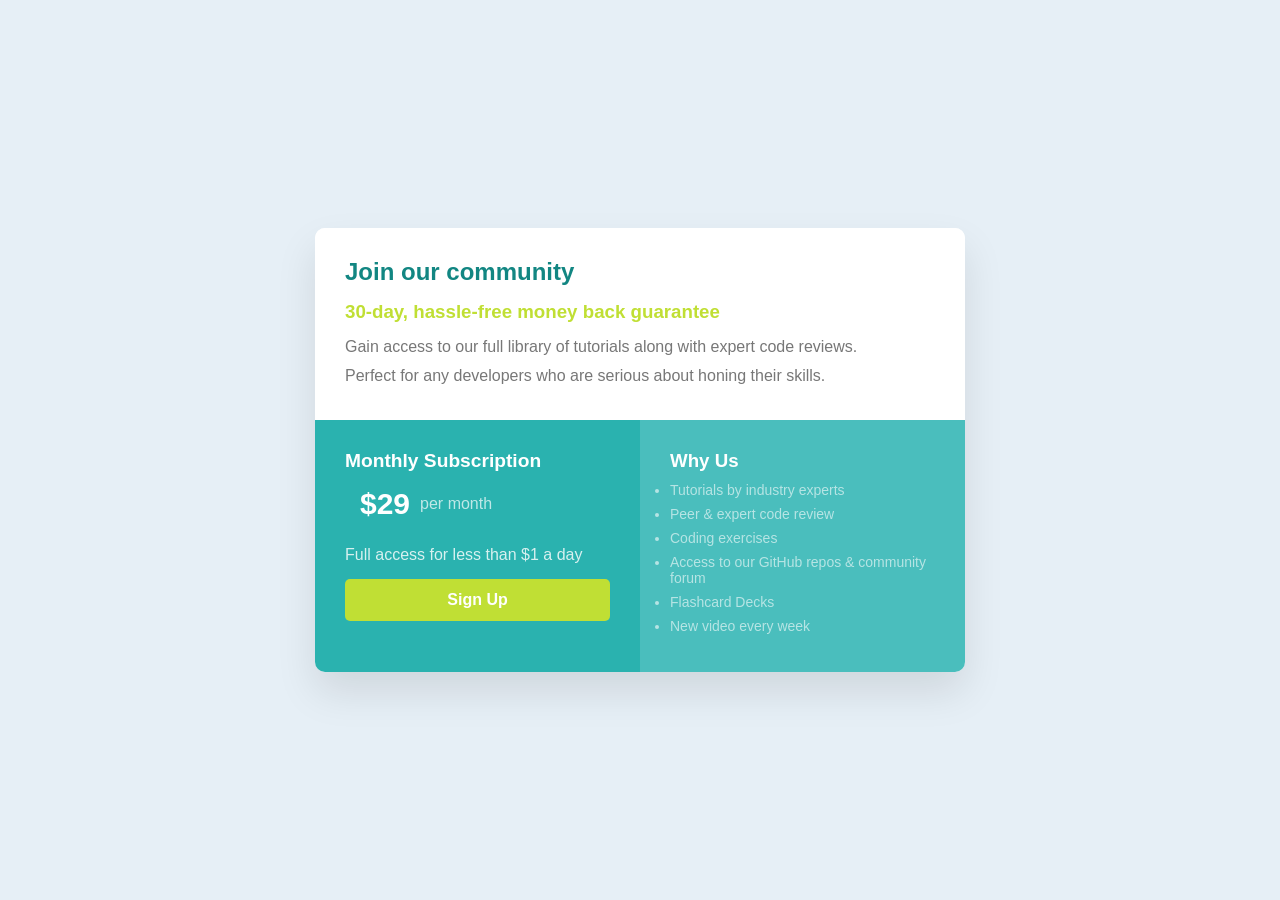
<file: index.html>
<!DOCTYPE html>
<html lang="en">
    <head>
    <meta charset="utf-8">
    <meta name="viewport" content="width=device-width, initial-scale=1.0">
    <title>Single price</title>
    <link rel="stylesheet" href="single-price.css">
    </head>
    <body>
    <div class="container">

    <div class="parent">
        <h2>Join our community</h2>
        <h3>30-day, hassle-free money back guarantee</h3>
        <p>Gain access to our full library of tutorials along with expert code reviews.</p>
        <p>Perfect for any developers who are serious about honing their skills.</p>
    </div>

    <div class="bottom">

        <div class="left">
            <h3>Monthly Subscription</h3>

            <div class="price-box">
                <span class="price">$29</span>
                <span>per month</span>
            </div>

            <p>Full access for less than $1 a day</p>

            <button type="button">Sign Up</button>
        </div>

        <div class="right">
            <h3>Why Us</h3>

            <ul>
                <li>Tutorials by industry experts</li>
                <li>Peer & expert code review</li>
                <li>Coding exercises</li>
                <li>Access to our GitHub repos & community forum</li>
                <li>Flashcard Decks</li>
                <li>New video every week</li>
            </ul>
        </div>

    </div>

</div>
</body>
</html>
</file>
<file: single-price.css>
*{
    margin: 0;
    padding: 0;
    box-sizing: border-box;
}

.container {
    box-shadow: 0 20px 40px rgba(0,0,0,0.1);
    border-radius: 10px;
    overflow: hidden;
    width: 90%;
    max-width: 650px;
    display: flex;
    flex-direction: column;
    background-color: white;
}

body{
    background-color: #e6eff6;
    display: flex;
    align-items: center;
    justify-content: center;
    font-family: Arial, Helvetica, sans-serif;
    box-sizing: border-box;
    min-height: 100vh;
}

.parent{
text-align: left;
padding: 30px;
background-color: white;
}

.parent h2 {
    color: #128682;
    margin-bottom: 15px;
}

.parent h3 {
    color: #c0df34;
    margin-bottom: 10px;
}

.parent p {
    color: #777;
    line-height: 1.8;
}

.left, .right {
    flex: 1;
}


.left h3 {
    font-size: medium;
    font-family:Arial, Helvetica, sans-serif;
    font-size: larger;

}

.left {
    background-color: #2ab2af;
    color: white;
    padding: 30px;
}

.left p {
    margin-top: 10px;
    opacity: 0.9;
    color: rgba(255,255,255,0.9);
}

.right {
    background-color: #4abebd;
    color: white;
    padding: 30px;
}

.right li {
    margin-bottom: 8px;
    font-size: 14px;
    opacity: 0.9;
}

.right ul {
    margin-top: 10px;
    color: #ffffffa9;
}

button {
    width: 100%;
    padding: 12px;
    background-color: #c0df34;
    color:white;
    border: none;
    border-radius: 5px;
    margin-top: 15px;
    cursor: pointer;
    font-weight: bold;
    transition: 0.3s;
    font-size: medium;
}
.bottom {
    display: flex;
    align-items: stretch;
}

button:hover {
    background-color: #a9c42d;
}

.price {
    font-size: 30px;
    font-weight: bold;
}

.price-box span:last-child {
    opacity: 0.7;
}
.price-box {
    display: flex;
    align-items: center;
    gap: 10px;
    padding: 15px;
    font-size: medium;
}


@media (max-width: 600px) {
    .bottom {
        flex-direction: column;
    }

    .left, .right {
        width: 100%;
        display: flex;
    flex-direction: column;
    justify-content: space-between;
    }
}
</file>
